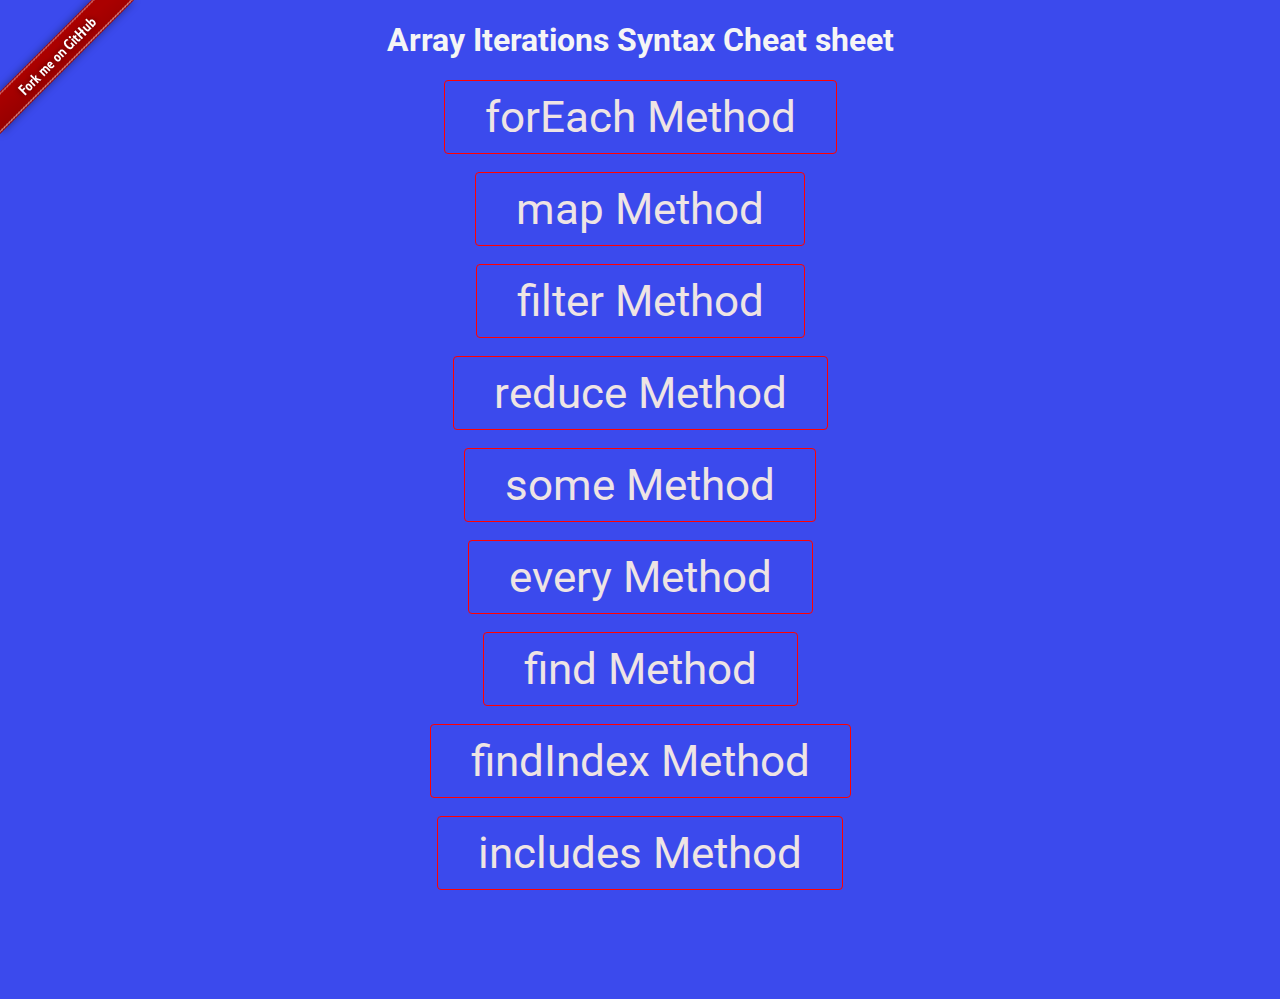
<file: index.html>
<!DOCTYPE html>
<html lang="en">

<head>
    <meta charset="UTF-8">
    <meta http-equiv="X-UA-Compatible" content="IE=edge">
    <meta name="viewport" content="width=device-width, initial-scale=1.0">
    <meta name="description" content="9 Must Know JavaScript Syntax Array Iteration Methods." />
    <meta name="keywords"
        content="Array Iteration Methods, JavaScript Syntax Array Iteration, 9 Must Know Array Iteration Methods" />
    <meta name="author" content="FreeCodeCamp Hacking-NASSA-with-HTML Vyacheslav Plekhanov">
    <meta property="og:url" content="https://hacking-nassa-with-html.github.io/Array_iteration_cheatsheet/" />
    <meta property="og:title" content="9 Must Know Array Iteration Methods" />
    <meta property="og:description" content="Array Iterations Syntax Cheat sheet" />
    <meta property="og:image"
        content="https://hacking-nassa-with-html.github.io/Array_iteration_cheatsheet/FB_open_graph_1200x630_image.jpg" />
    <meta property="og:image:width" content="1200" />
    <meta property="og:image:height" content="630" />
    <meta property="og:locale" content="en" />
    <meta property="og:type" content="website" />
    <meta property="fb:app_id" content="842172082628945" />
    <meta property="og:image"
        content="https://hacking-nassa-with-html.github.io/Array_iteration_cheatsheet/whatsapp_OG_400x400_image.jpg">
    <meta property="og:image:width" content="400" />
    <meta property="og:image:height" content="400" />
    <title>9 Must Know Array Iterations Syntax Cheat sheet</title>
    <link rel="icon" href="./magnifying-glass.ico" />
    <link rel="stylesheet" href="style.css">
</head>

<body id="body" class="body">
    <script src="./mainScript.js" defer></script>
</body>

</html>
</file>
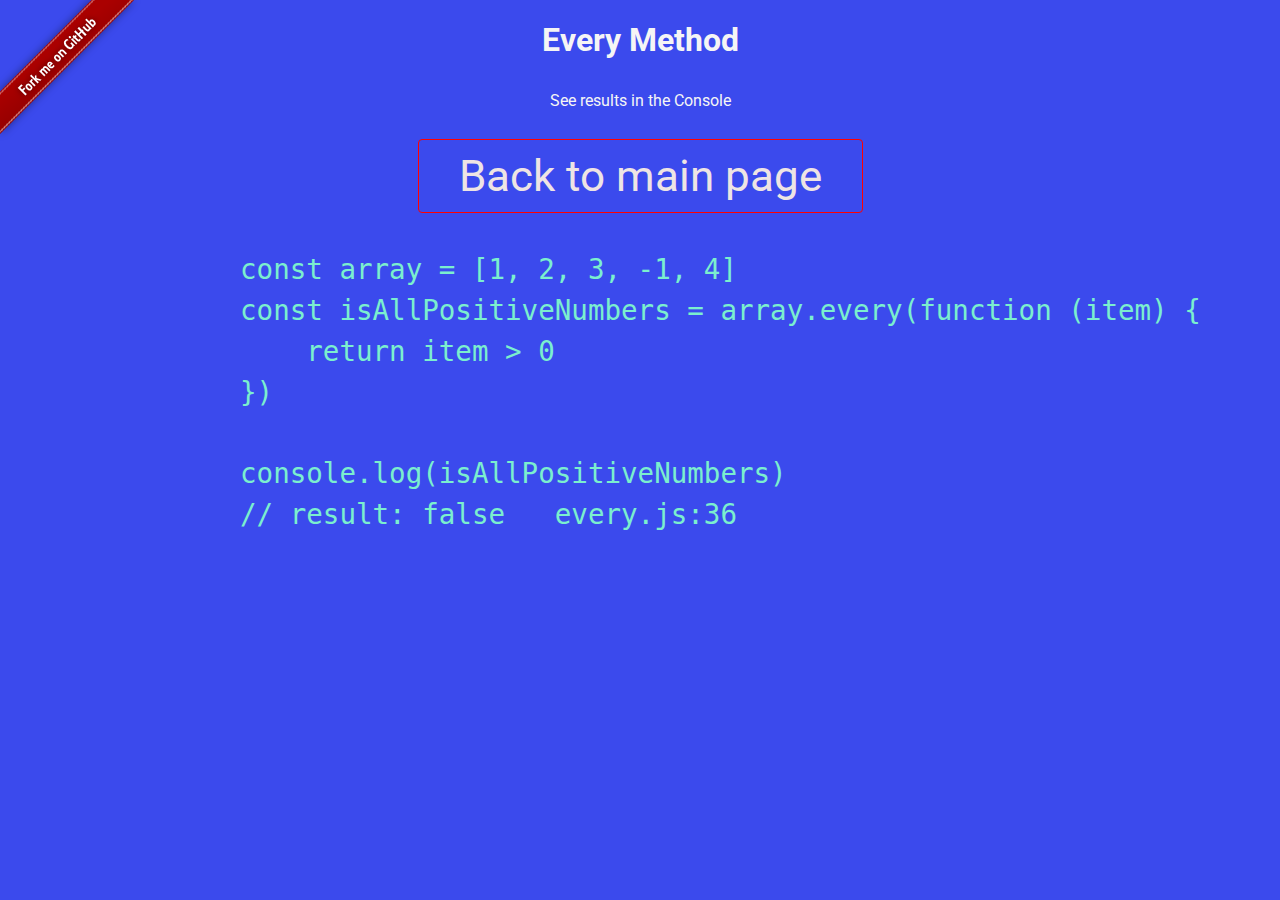
<file: every/every.html>
<!DOCTYPE html>
<html lang="en">

<head>
    <meta charset="UTF-8">
    <meta http-equiv="X-UA-Compatible" content="IE=edge">
    <meta name="viewport" content="width=device-width, initial-scale=1.0">
    <title>Every Method</title>
    <link rel="icon" href="./../magnifying-glass.ico" />
    <link rel="stylesheet" href="./../style.css">
</head>

<body id="body" class="body">
    <script src="./every.js" defer></script>
</body>

</html>
</file>
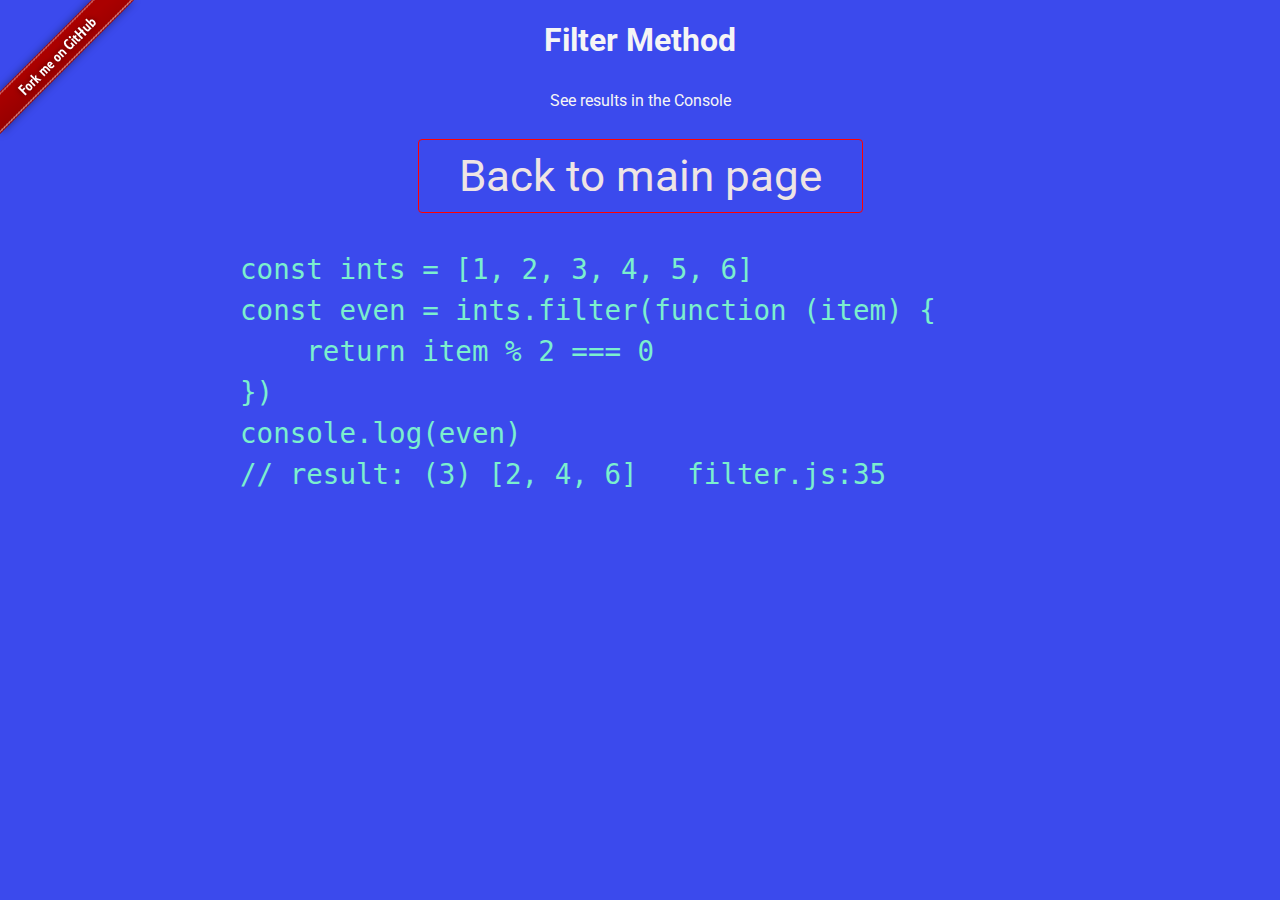
<file: filter/filter.html>
<!DOCTYPE html>
<html lang="en">

<head>
    <meta charset="UTF-8">
    <meta http-equiv="X-UA-Compatible" content="IE=edge">
    <meta name="viewport" content="width=device-width, initial-scale=1.0">
    <title>Filter Method</title>
    <link rel="icon" href="./../magnifying-glass.ico" />
    <link rel="stylesheet" href="./../style.css">
</head>

<body id="body" class="body">
    <script src="./filter.js" defer></script>
</body>

</html>
</file>
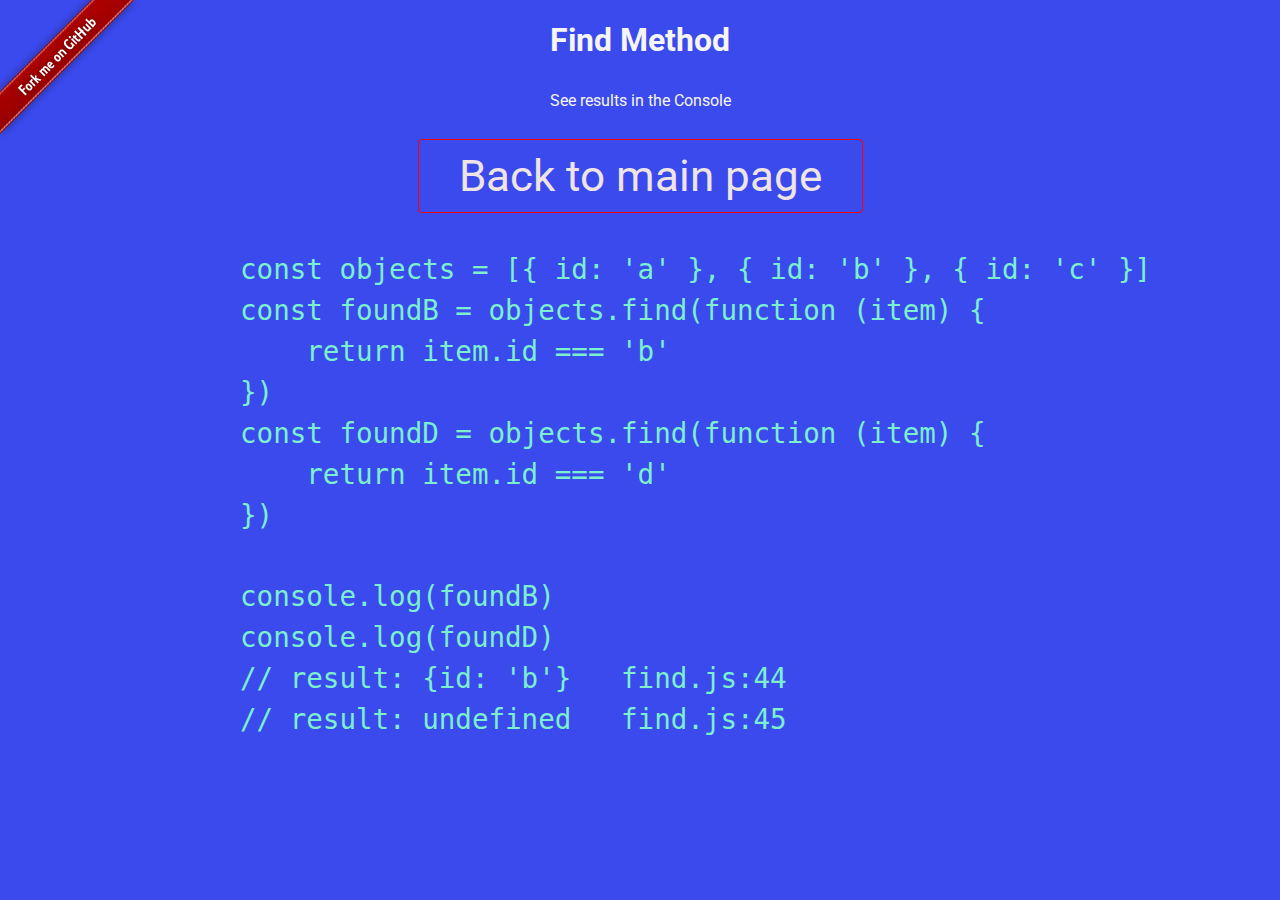
<file: find/find.html>
<!DOCTYPE html>
<html lang="en">

<head>
    <meta charset="UTF-8">
    <meta http-equiv="X-UA-Compatible" content="IE=edge">
    <meta name="viewport" content="width=device-width, initial-scale=1.0">
    <title>Find Method</title>
    <link rel="icon" href="./../magnifying-glass.ico" />
    <link rel="stylesheet" href="./../style.css">
</head>

<body id="body" class="body">
    <script src="./find.js" defer></script>
</body>

</html>
</file>
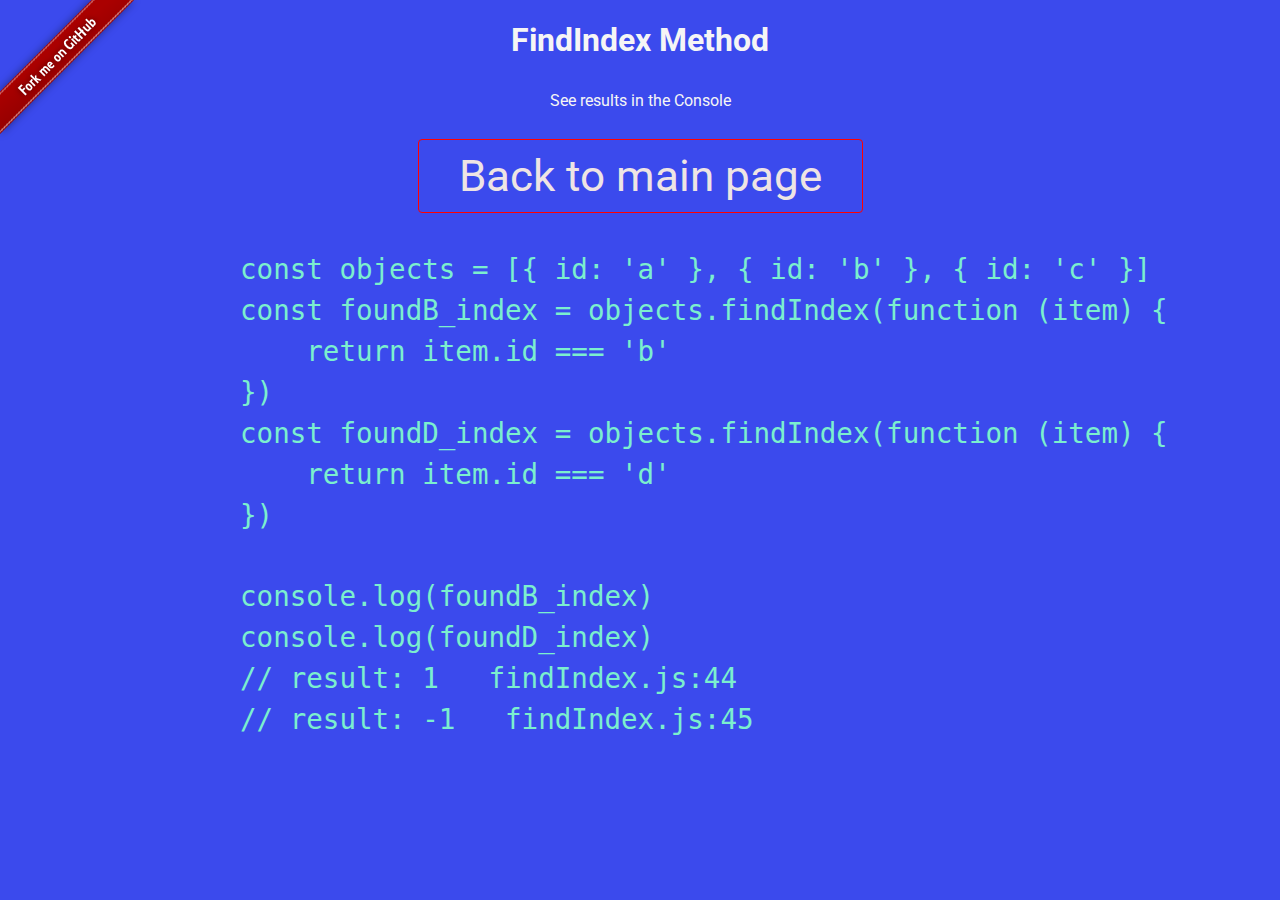
<file: findIndex/findIndex.html>
<!DOCTYPE html>
<html lang="en">

<head>
    <meta charset="UTF-8">
    <meta http-equiv="X-UA-Compatible" content="IE=edge">
    <meta name="viewport" content="width=device-width, initial-scale=1.0">
    <title>findIndex Method</title>
    <link rel="icon" href="./../magnifying-glass.ico" />
    <link rel="stylesheet" href="./../style.css">
</head>

<body id="body" class="body">
    <script src="./findIndex.js" defer></script>
</body>

</html>
</file>
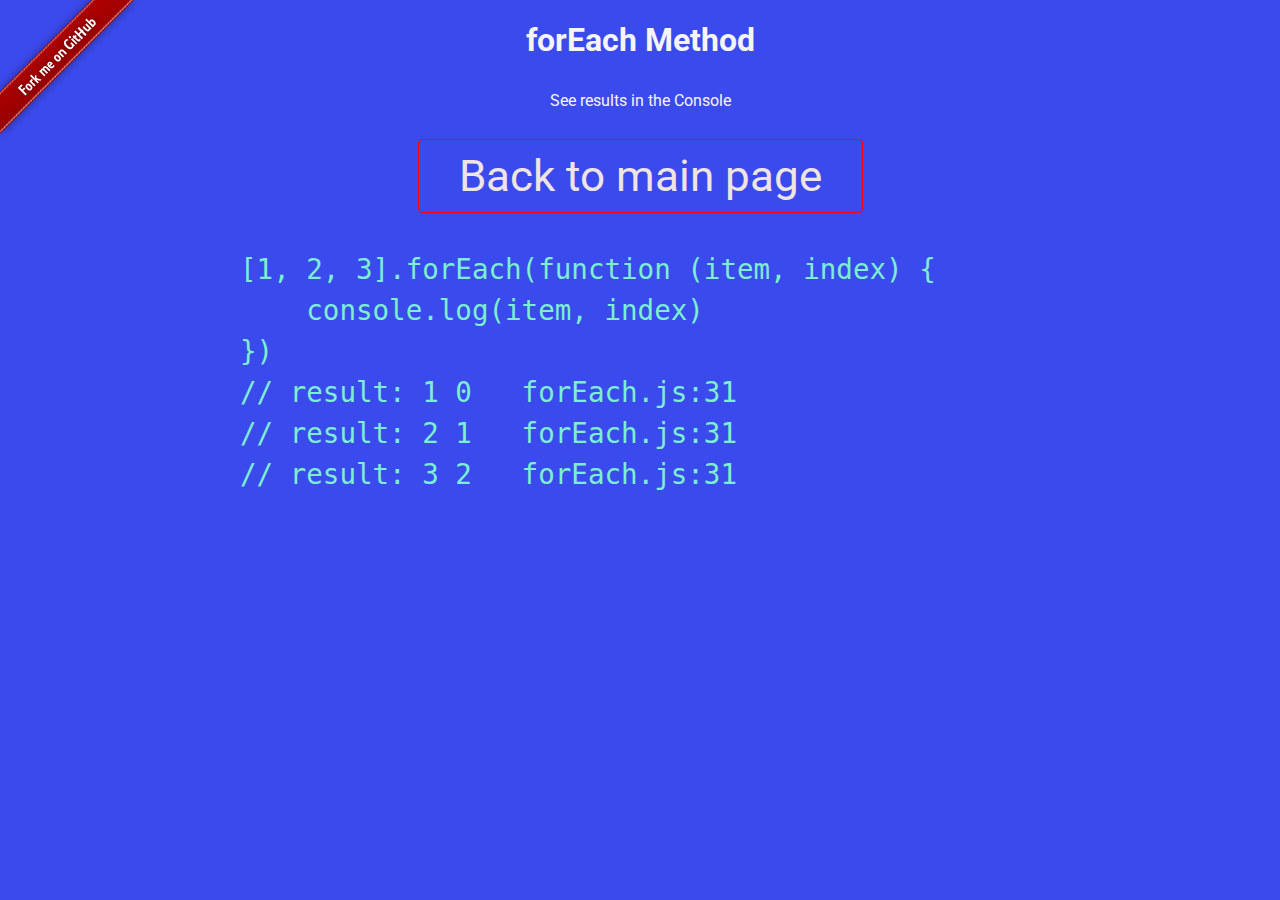
<file: forEach/forEach.html>
<!DOCTYPE html>
<html lang="en">

<head>
    <meta charset="UTF-8">
    <meta http-equiv="X-UA-Compatible" content="IE=edge">
    <meta name="viewport" content="width=device-width, initial-scale=1.0">
    <title>forEach Method</title>
    <link rel="icon" href="./../magnifying-glass.ico" />
    <link rel="stylesheet" href="./../style.css">
</head>

<body id="body" class="body">
    <script src="./forEach.js" defer></script>
</body>

</html>
</file>
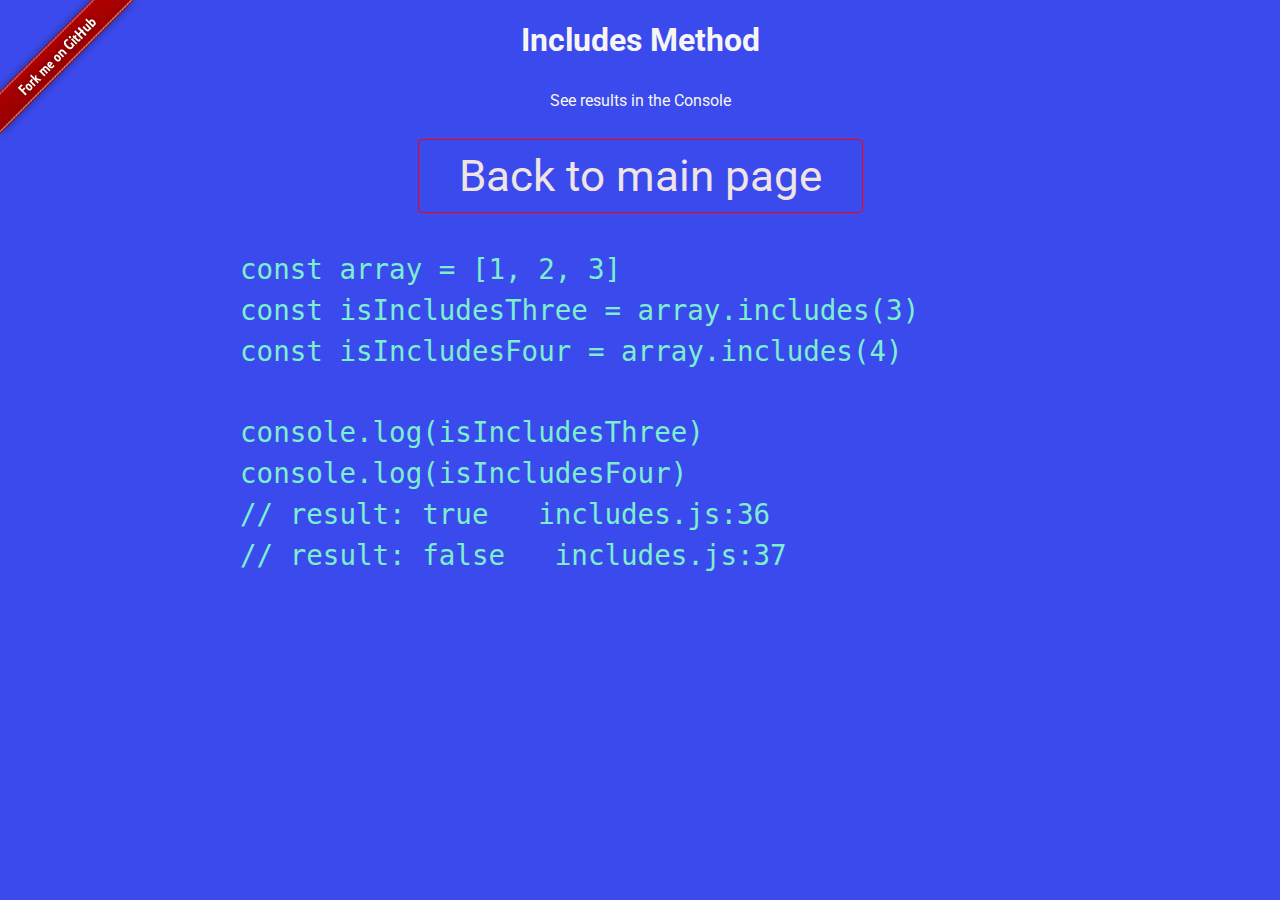
<file: includes/includes.html>
<!DOCTYPE html>
<html lang="en">

<head>
    <meta charset="UTF-8">
    <meta http-equiv="X-UA-Compatible" content="IE=edge">
    <meta name="viewport" content="width=device-width, initial-scale=1.0">
    <title>Includes Method</title>
    <link rel="icon" href="./../magnifying-glass.ico" />
    <link rel="stylesheet" href="./../style.css">
</head>

<body id="body" class="body">
    <script src="./includes.js" defer></script>
</body>

</html>
</file>
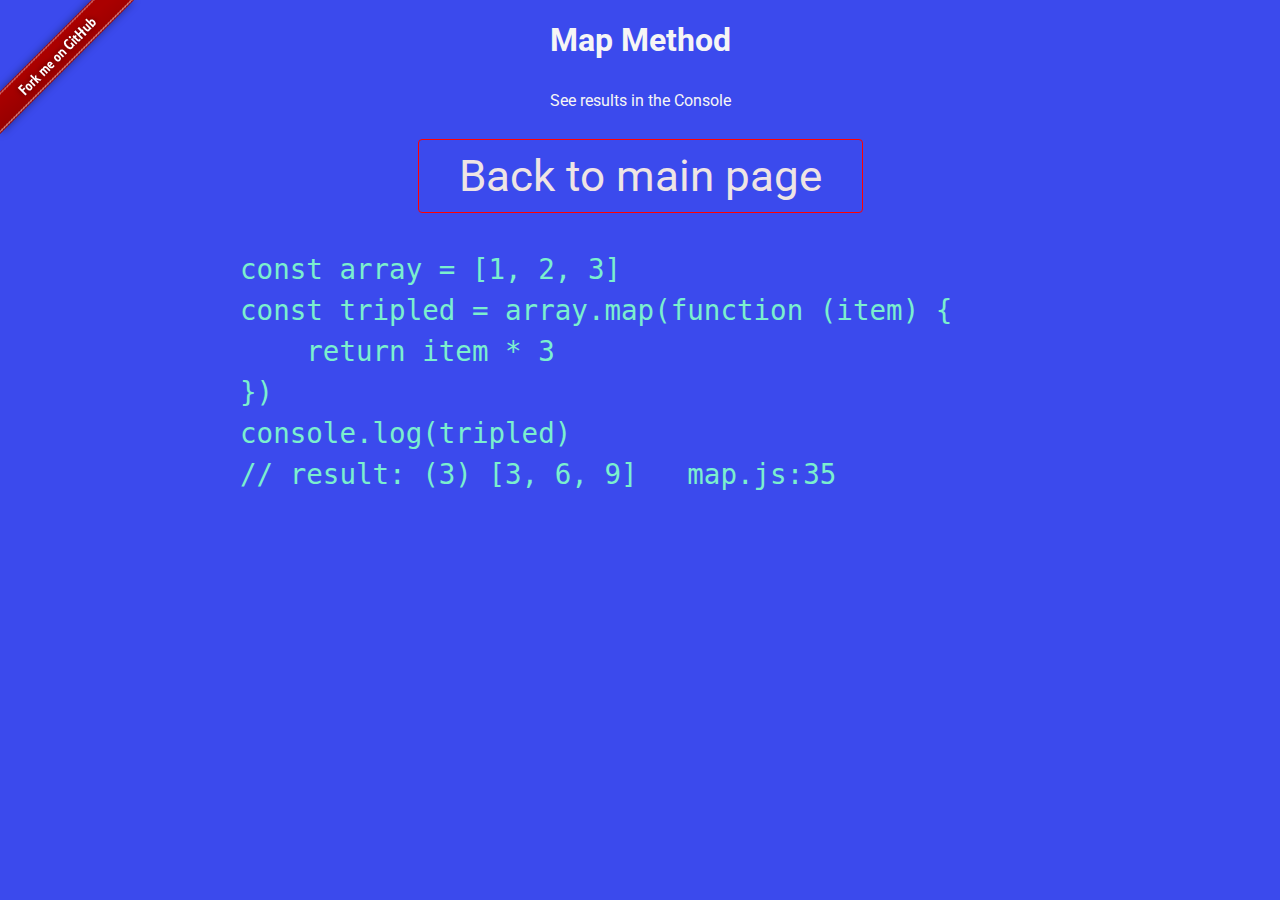
<file: map/map.html>
<!DOCTYPE html>
<html lang="en">

<head>
    <meta charset="UTF-8">
    <meta http-equiv="X-UA-Compatible" content="IE=edge">
    <meta name="viewport" content="width=device-width, initial-scale=1.0">
    <title>Map Method</title>
    <link rel="icon" href="./../magnifying-glass.ico" />
    <link rel="stylesheet" href="./../style.css">
</head>

<body id="body" class="body">
    <script src="./map.js" defer></script>
</body>

</html>
</file>
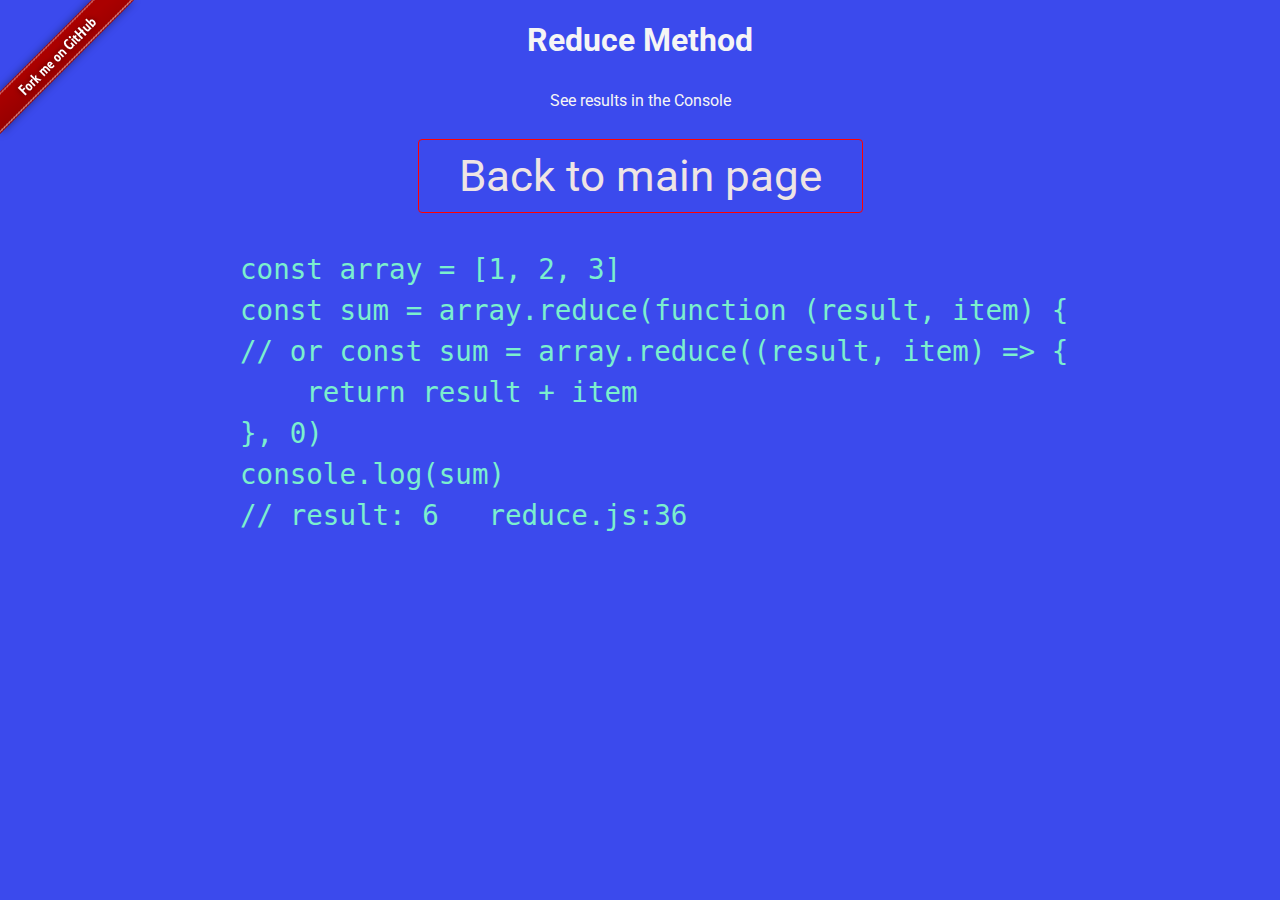
<file: reduce/reduce.html>
<!DOCTYPE html>
<html lang="en">

<head>
    <meta charset="UTF-8">
    <meta http-equiv="X-UA-Compatible" content="IE=edge">
    <meta name="viewport" content="width=device-width, initial-scale=1.0">
    <title>Reduce Method</title>
    <link rel="icon" href="./../magnifying-glass.ico" />
    <link rel="stylesheet" href="./../style.css">
</head>

<body id="body" class="body">
    <script src="./reduce.js" defer></script>
</body>

</html>
</file>
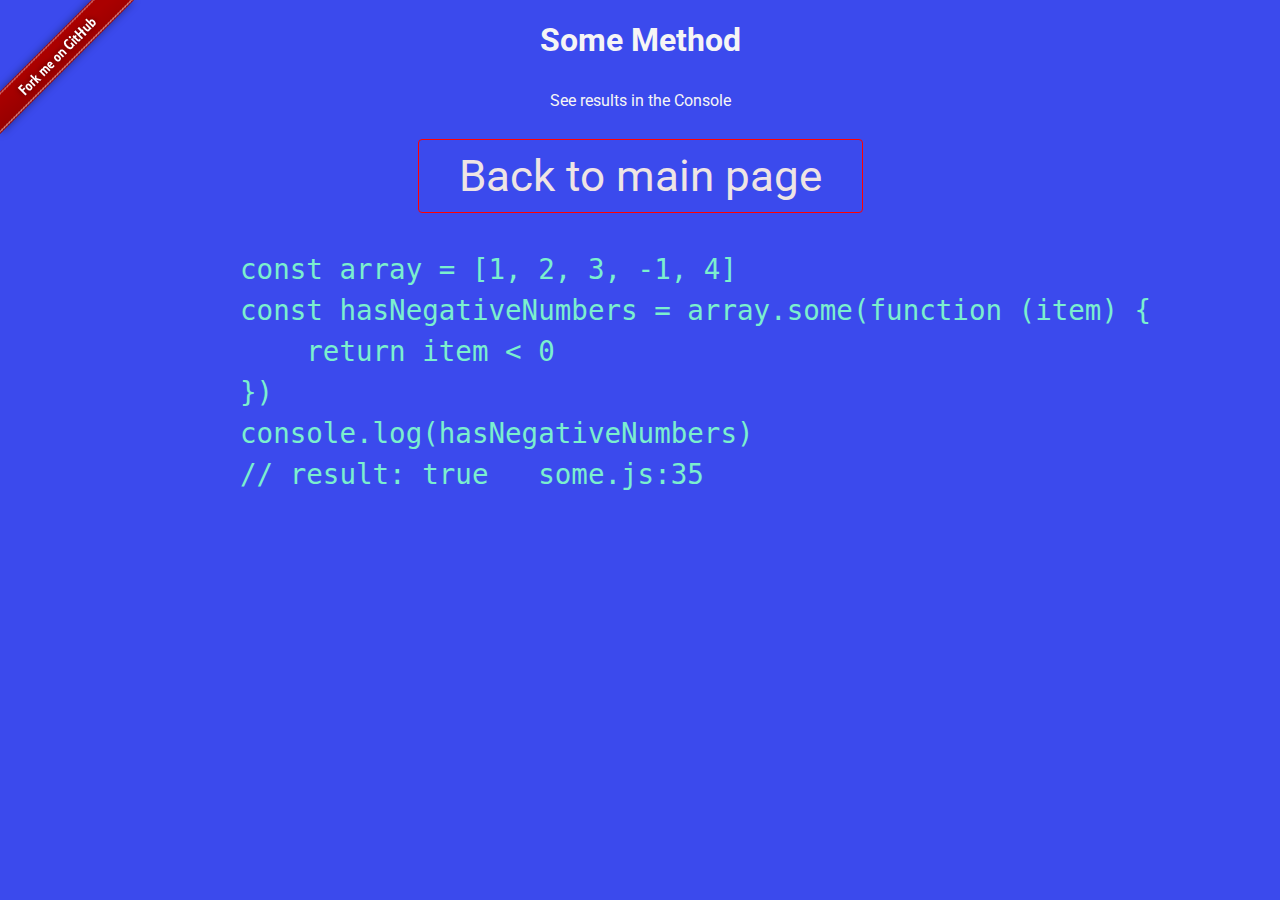
<file: some/some.html>
<!DOCTYPE html>
<html lang="en">

<head>
    <meta charset="UTF-8">
    <meta http-equiv="X-UA-Compatible" content="IE=edge">
    <meta name="viewport" content="width=device-width, initial-scale=1.0">
    <title>Some Method</title>
    <link rel="icon" href="./../magnifying-glass.ico" />
    <link rel="stylesheet" href="./../style.css">
</head>

<body id="body" class="body">
    <script src="./some.js" defer></script>
</body>

</html>
</file>
<file: style.css>
@import url('https://fonts.googleapis.com/css?family=Roboto&display=swap');

.body {
    margin: 0;
    padding: 0;
    border: 0;
    box-sizing: border-box;
    font-family: 'Roboto', sans-serif;
    background-color: #3b4aed;
    height: 90vh;
    color: whitesmoke;
}

#main {
    max-width: 1024px;
    margin: 0 auto;
    padding: 0 0 10vh 0;
}

.titleH1 {
    text-align: center;
    padding: 0 5vw;
}

.paragraph {
    text-align: center;
    margin: 20px 40px;
    padding: 10px 40px;
}

.link {
    color: #eee4e4;
    text-decoration: none;
    border: 1px solid red;
    border-radius: 4px;
    cursor: pointer;
    font-size: calc(25px + (50 - 25) * ((100vw - 300px) / (1600 - 300)));
    transition: all .3s;
    padding: 10px 40px;
}

.link:hover {
    color: white;
    background-color: blue;
    border: 1px solid whitesmoke;
}

.link:active {
    outline: 3px solid #e45213;
}

.code {
    font-size: calc(20px + (30 - 20) * ((100vw - 300px) / (1600 - 300)));
    color: #7befce;
    white-space: pre;
    line-height: 20px;
}


/*****************************                                          ***********/
/*****************************        @media (max-width: 768px)         ***********/
/*****************************                                          ***********/
/*****************************                                          ***********/

@media (max-width: 768px) {
    .code {
        font-size: calc(20px + (30 - 20) * ((100vw - 300px) / (1600 - 300)));
    }

    .paragraph {
        margin: 20px 20px;
        padding: 10px 20px;
    }
}


/*****************************                                          ***********/
/*****************************        @media (max-width: 767px)         ***********/
/*****************************                                          ***********/
/*****************************                                          ***********/

@media (max-width: 767px) {
    .code {
        margin: 0 0 0 -8vw;
        font-size: calc(13px + (25 - 13) * ((100vw - 300px) / (1600 - 300)));
    }

    .paragraph {
        margin: 20px 20px;
        padding: 10px 20px;
    }
}


/*****************************                                          ***********/
/*****************************        @media (max-width: 426px)         ***********/
/*****************************                                          ***********/
/*****************************                                          ***********/

@media (max-width: 426px) {
    #main {
        padding: 15vh 0 10vh 0;
    }

    .code {
        margin: 0 0 0 -10vw;
        font-size: calc(13px + (25 - 13) * ((100vw - 300px) / (1600 - 300)));
    }

    .paragraph {
        margin: 20px 20px;
        padding: 10px 20px;
    }
}


/*****************************                                          ***********/
/*****************************        @media (max-width: 376px)         ***********/
/*****************************                                          ***********/
/*****************************                                          ***********/

@media (max-width: 376px) {
    #main {
        padding: 15vh 0 10vh 0;
    }

    .code {
        margin: 0 0 0 -13vw;
        font-size: calc(13px + (25 - 13) * ((100vw - 300px) / (1600 - 300)));
    }

    .link {
        padding: 10px 10px;
    }
}


/*****************************                                          ***********/
/*****************************        @media (max-width: 321px)         ***********/
/*****************************                                          ***********/
/*****************************                                          ***********/

@media (max-width: 321px) {
    #main {
        padding: 15vh 0 10vh 0;
    }

    .code {
        margin: 0 0 0 -15vw;
        font-size: calc(13px + (25 - 13) * ((100vw - 300px) / (1600 - 300)));
    }

    .link {
        padding: 10px 10px;
    }
}
</file>
